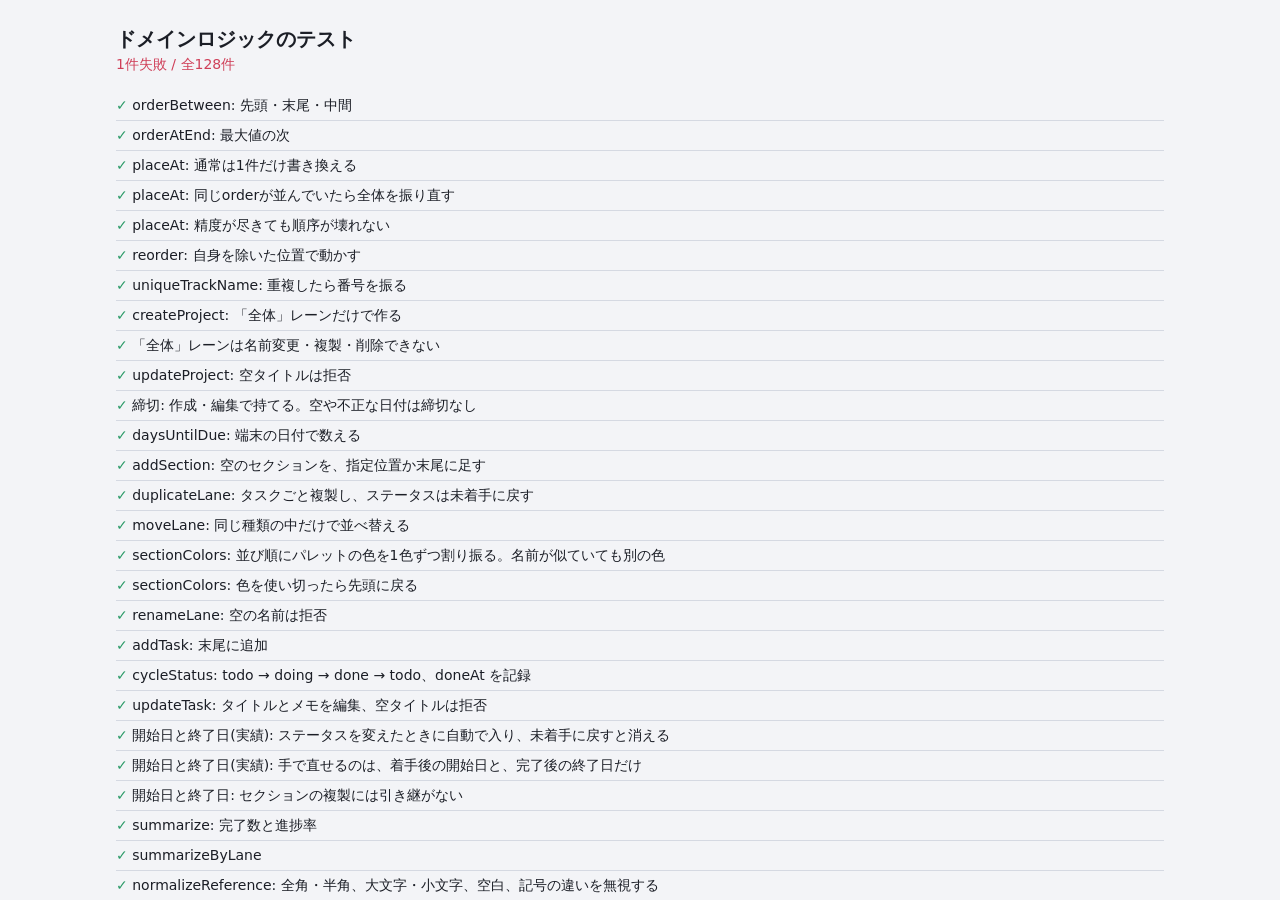
<file: test.html>
<!DOCTYPE html>
<html lang="ja">
<head>
   <meta charset="utf-8">
   <meta name="viewport" content="width=device-width, initial-scale=1">
   <!-- 個人用なので、検索エンジンに載せない -->
   <meta name="robots" content="noindex, nofollow, noarchive">
   <title>ドメインロジックのテスト</title>
   <link rel="icon" href="data:,">
   <link rel="stylesheet" href="css/tokens.css">
   <link rel="stylesheet" href="css/base.css">
   <style>
      .results { list-style: none; margin: var(--space-4) 0 0; padding: 0; }
      .results li { padding: var(--space-1) 0; border-bottom: 1px solid var(--border); }
      .results .ok::before { content: "✓ "; color: var(--done); }
      .results .fail::before { content: "✗ "; color: var(--danger); }
      .results pre { margin: var(--space-1) 0 0 var(--space-4); color: var(--danger); white-space: pre-wrap; }
   </style>
</head>
<body>
   <main id="app">
      <div class="page">
         <h1 class="page-title">ドメインロジックのテスト</h1>
         <p id="summary" class="muted">実行中…</p>
         <ul id="results" class="results"></ul>
      </div>
   </main>
   <script type="module">
      import { run } from './test/domain.test.js';

      const results = await run();
      const list = document.getElementById('results');
      for (const r of results) {
         const li = document.createElement('li');
         li.className = r.ok ? 'ok' : 'fail';
         li.append(r.name);
         if (!r.ok) {
            const pre = document.createElement('pre');
            pre.textContent = r.error;
            li.append(pre);
         }
         list.append(li);
      }
      const failed = results.filter((r) => !r.ok).length;
      const summary = document.getElementById('summary');
      summary.textContent = failed ? `${failed}件失敗 / 全${results.length}件` : `全${results.length}件 成功`;
      summary.style.color = failed ? 'var(--danger)' : 'var(--done)';
   </script>
</body>
</html>
</file>
<file: css/tokens.css>
/* 色・余白などのCSS変数。
   ダークモードは、設定のUIテーマ(<html data-theme>。js/theme.js)で決め、
   「システム」(属性なし)のときは prefers-color-scheme に合わせる。 */
:root {
   color-scheme: light dark;

   --font: "Noto Sans JP", system-ui, -apple-system, "Segoe UI", "Hiragino Sans", "Yu Gothic UI", Meiryo, sans-serif;

   --bg: #f3f4f7;
   --surface: #ffffff;
   --surface-2: #e9ebf0;
   --border: #d5d9e2;
   --text: #1b1e26;
   --text-muted: #636b7c;

   --accent: #4660e0;
   --accent-contrast: #ffffff;
   --accent-soft: #e3e8ff;
   --danger: #cf3f58;
   --done: #2c9a68;
   --doing: #d98200;
   --doing-soft: #fff1d6;

   --shadow-1: 0 1px 2px rgb(0 0 0 / 0.08);
   --shadow-2: 0 8px 28px rgb(0 0 0 / 0.18);

   --space-1: 4px;
   --space-2: 8px;
   --space-3: 12px;
   --space-4: 16px;
   --space-5: 24px;
   --space-6: 32px;

   --radius: 8px;
   --radius-sm: 5px;

   --lane-width: 280px;
   --drawer-width: 380px;
}

/* ダークの値は2か所に同じものを書く(media の中と外で同じセレクタにまとめられないため)。変えるときは両方直す */
@media (prefers-color-scheme: dark) {
   :root:not([data-theme="light"]) {
      --bg: #14161b;
      --surface: #1e2129;
      --surface-2: #2a2e39;
      --border: #363b48;
      --text: #e7e9ee;
      --text-muted: #9aa2b3;

      --accent: #8498ff;
      --accent-contrast: #10131c;
      --accent-soft: #2a3157;
      --danger: #ff7087;
      --done: #4cc38c;
      --doing: #ffb340;
      --doing-soft: #3b2f17;

      --shadow-1: 0 1px 2px rgb(0 0 0 / 0.4);
      --shadow-2: 0 8px 28px rgb(0 0 0 / 0.55);
   }
}

:root[data-theme="dark"] {
   color-scheme: dark;

   --bg: #14161b;
   --surface: #1e2129;
   --surface-2: #2a2e39;
   --border: #363b48;
   --text: #e7e9ee;
   --text-muted: #9aa2b3;

   --accent: #8498ff;
   --accent-contrast: #10131c;
   --accent-soft: #2a3157;
   --danger: #ff7087;
   --done: #4cc38c;
   --doing: #ffb340;
   --doing-soft: #3b2f17;

   --shadow-1: 0 1px 2px rgb(0 0 0 / 0.4);
   --shadow-2: 0 8px 28px rgb(0 0 0 / 0.55);
}

:root[data-theme="light"] {
   color-scheme: light;
}
</file>
<file: css/base.css>
*,
*::before,
*::after {
   box-sizing: border-box;
}

html,
body {
   height: 100%;
}

body {
   margin: 0;
   display: flex;
   flex-direction: column;
   background: var(--bg);
   color: var(--text);
   font-family: var(--font);
   font-size: 14px;
   line-height: 1.5;
}

h1,
h2,
h3,
p {
   margin: 0;
}

a {
   color: var(--accent);
}

button,
input,
select,
textarea {
   font: inherit;
   color: inherit;
}

[hidden] {
   display: none !important;
}

/* Supabase に保存しているときの、オフラインのお知らせ(js/ui/connectionBanner.js) */
.offline-banner {
   flex: none;
   display: flex;
   align-items: center;
   gap: var(--space-2);
   padding: var(--space-2) var(--space-4);
   background: var(--doing-soft);
   color: var(--text);
   border-bottom: 1px solid var(--doing);
}

.offline-banner .icon {
   flex: none;
   color: var(--doing);
}

#app {
   flex: 1;
   min-height: 0;
   overflow: auto;
}

/* ---- ページ共通 ---- */

.page {
   max-width: 1080px;
   margin: 0 auto;
   padding: var(--space-5) var(--space-4);
}

/* 狭い画面で入り切らないときは、見出しを潰さずにボタンを次の行へ送る */
.page-head {
   display: flex;
   flex-wrap: wrap;
   align-items: center;
   justify-content: space-between;
   gap: var(--space-3);
   margin-bottom: var(--space-4);
}

.page-head-group {
   display: flex;
   flex-wrap: wrap;
   align-items: center;
   gap: var(--space-2);
}

.page-head > .page-title {
   white-space: nowrap;
}

.page-lead {
   margin-bottom: var(--space-4);
   font-size: 13px;
}

.page-title {
   font-size: 20px;
}

.muted {
   color: var(--text-muted);
}

.empty {
   padding: var(--space-6) var(--space-4);
   text-align: center;
   color: var(--text-muted);
}

.error-box {
   margin: var(--space-5) auto;
   max-width: 640px;
   padding: var(--space-4);
   border: 1px solid var(--danger);
   border-radius: var(--radius);
   background: var(--surface);
   white-space: pre-wrap;
}

.card {
   background: var(--surface);
   border: 1px solid var(--border);
   border-radius: var(--radius);
   box-shadow: var(--shadow-1);
}

/* ---- ボタン・入力 ---- */

.btn {
   display: inline-flex;
   align-items: center;
   justify-content: center;
   gap: var(--space-1);
   padding: 6px var(--space-3);
   border: 1px solid var(--border);
   border-radius: var(--radius-sm);
   background: var(--surface);
   cursor: pointer;
   white-space: nowrap;
}

/* リンク(a)で作ったボタンも、button と同じ見た目にする。.btn-icon などの色が勝つように、詳細度は .btn と同じにする */
:where(a).btn {
   color: var(--text);
   text-decoration: none;
}

.btn:hover {
   background: var(--surface-2);
}

.btn:disabled {
   opacity: 0.5;
   cursor: default;
}

.btn-primary {
   border-color: var(--accent);
   background: var(--accent);
   color: var(--accent-contrast);
   font-weight: 600;
}

.btn-primary:hover {
   background: var(--accent);
   filter: brightness(1.1);
}

.btn-danger {
   border-color: var(--danger);
   color: var(--danger);
}

.btn-ghost {
   border-color: transparent;
   background: transparent;
}

.btn-icon {
   width: 28px;
   height: 28px;
   padding: 0;
   border-color: transparent;
   background: transparent;
   color: var(--text-muted);
   line-height: 1;
}

/* ボタングループ。働きの近いボタンを1つの枠にまとめ、間を区切り線にする(角は両端だけ丸める) */
.btn-group {
   display: inline-flex;
   flex: none;
}

.btn-group > .btn {
   border-color: var(--border);
   border-radius: 0;
   background: var(--surface);
}

.btn-group > .btn + .btn {
   margin-left: -1px; /* 隣り合う枠線を1本に重ねる */
}

.btn-group > .btn:first-child {
   border-radius: var(--radius-sm) 0 0 var(--radius-sm);
}

.btn-group > .btn:last-child {
   border-radius: 0 var(--radius-sm) var(--radius-sm) 0;
}

/* 押している・フォーカスしているボタンの枠線は、隣の枠線より上に出す */
.btn-group > .btn[aria-pressed="true"],
.btn-group > .btn:focus-visible {
   position: relative;
   z-index: 1;
}

.input,
.select,
.textarea {
   width: 100%;
   padding: 6px var(--space-2);
   border: 1px solid var(--border);
   border-radius: var(--radius-sm);
   background: var(--surface);
}

.textarea {
   min-height: 96px;
   resize: vertical;
}

:is(.btn, .input, .select, .textarea, a, button, input):focus-visible {
   outline: 2px solid var(--accent);
   outline-offset: 1px;
}

.field {
   display: flex;
   flex-direction: column;
   gap: var(--space-1);
   margin-bottom: var(--space-3);
}

.field-label {
   font-size: 12px;
   font-weight: 600;
   color: var(--text-muted);
}

.field-check {
   flex-direction: row;
   align-items: center;
   gap: var(--space-2);
}

/* ---- 進捗バー ---- */

.progress {
   height: 6px;
   border-radius: 3px;
   background: var(--surface-2);
   overflow: hidden;
}

.progress > span {
   display: block;
   height: 100%;
   background: var(--done);
   transition: width 0.2s;
}

/* ---- ダイアログ ---- */

.dialog {
   width: min(440px, calc(100vw - 32px));
   padding: 0;
   border: 1px solid var(--border);
   border-radius: var(--radius);
   background: var(--surface);
   color: var(--text);
   box-shadow: var(--shadow-2);
}

/* 中身の多いダイアログ(音色の一覧のドロップダウンを、欄の幅で広く出すトラックの音など) */
.dialog.is-wide {
   width: min(760px, calc(100vw - 32px));
}

.dialog::backdrop {
   background: rgb(0 0 0 / 0.45);
}

.dialog-form {
   padding: var(--space-4) var(--space-4) 0;
}

.dialog-title {
   margin-bottom: var(--space-3);
   font-size: 16px;
}

.dialog-message {
   margin-bottom: var(--space-3);
   white-space: pre-wrap;
}

/* 中身が長くてダイアログがスクロールしても、ボタンはいつも下に見えているようにする(dialog 要素がスクロールの入れ物) */
.dialog-actions {
   position: sticky;
   bottom: 0;
   z-index: 1;
   display: flex;
   justify-content: flex-end;
   gap: var(--space-2);
   margin-top: var(--space-1);
   padding: var(--space-3) 0 var(--space-4);
   background: var(--surface);
}

/* 選ぶダイアログ(choiceDialog)のボタン。横幅いっぱいに縦に並べ、押せない理由はボタンの下に出す */
.dialog-choices {
   display: flex;
   flex-direction: column;
   gap: var(--space-2);
}

.dialog-choice .btn {
   width: 100%;
}

.dialog-choice-note {
   margin-top: var(--space-1);
   font-size: 12px;
}

/* ---- メニュー ---- */

.menu {
   position: fixed;
   z-index: 60;
   min-width: 160px;
   padding: var(--space-1);
   border: 1px solid var(--border);
   border-radius: var(--radius);
   background: var(--surface);
   box-shadow: var(--shadow-2);
   /* 画面より長いメニュー(スマホの横持ちのオニオンスキンのトラックなど)は、中でスクロールする */
   max-height: calc(100dvh - 16px);
   overflow-y: auto;
   overscroll-behavior: contain;
}

.menu-item {
   display: block;
   width: 100%;
   padding: 6px var(--space-3);
   border: 0;
   border-radius: var(--radius-sm);
   background: transparent;
   text-align: left;
   cursor: pointer;
}

.menu-item:hover,
.menu-item:focus-visible {
   background: var(--surface-2);
}

.menu-item.is-danger {
   color: var(--danger);
}

/* チェックの付く項目。外れているときもチェックの幅を空けて、名前の位置を揃える */
.menu-item.is-check {
   display: flex;
   align-items: center;
   gap: var(--space-2);
}

.menu-check {
   display: inline-flex;
   flex: none;
   width: 14px;
   color: var(--accent);
}

.menu-item[aria-checked="false"] .menu-check {
   visibility: hidden;
}

/* ---- トースト ---- */

#toast-root {
   position: fixed;
   left: 50%;
   bottom: var(--space-5);
   z-index: 80;
   display: flex;
   flex-direction: column;
   align-items: center;
   gap: var(--space-2);
   transform: translateX(-50%);
   pointer-events: none;
}

.toast {
   display: flex;
   align-items: center;
   gap: var(--space-3);
   max-width: calc(100vw - 32px);
   padding: var(--space-2) var(--space-2) var(--space-2) var(--space-4);
   border-radius: var(--radius);
   background: var(--text);
   color: var(--bg);
   box-shadow: var(--shadow-2);
   pointer-events: auto;
}

.toast-action {
   padding: 4px var(--space-3);
   border: 0;
   border-radius: var(--radius-sm);
   background: transparent;
   color: inherit;
   font-weight: 700;
   text-decoration: underline;
   cursor: pointer;
}

.toast:not(:has(.toast-action)) {
   padding-right: var(--space-4);
}

/* 通信に時間が掛かっている操作の「処理中」。トーストの上に重ねて出す */
.toast-progress {
   padding: var(--space-2) var(--space-4);
}

.toast-progress .icon {
   animation: toast-spin 0.9s linear infinite;
}

@keyframes toast-spin {
   to {
      transform: rotate(360deg);
   }
}

@media (prefers-reduced-motion: reduce) {
   .toast-progress .icon {
      animation: none;
   }
}

/* ---- スマホ ---- */

@media (max-width: 720px) {
   .page {
      padding: var(--space-4) var(--space-3);
   }

   /* iOSは16px未満の入力欄にフォーカスすると画面を拡大するので、それを避ける */
   .input,
   .select,
   .textarea {
      font-size: 16px;
   }
}

/* ---- アイコン(Lucide) ---- */

.icon {
   flex: none;
   display: block;
}

/* ---- 締切 ---- */

.due {
   display: inline-flex;
   align-items: center;
   gap: var(--space-1);
   color: var(--text-muted);
   font-size: 12px;
   white-space: nowrap;
}

.due.is-soon {
   color: var(--doing);
   font-weight: 600;
}

.due.is-overdue {
   color: var(--danger);
   font-weight: 600;
}

/* ---- ログイン ---- */

.login-page {
   display: grid;
   place-items: start center;
   padding: var(--space-6) var(--space-4);
}

.login-card {
   width: min(460px, 100%);
   padding: var(--space-5);
}

.login-title {
   margin-bottom: var(--space-2);
   font-size: 20px;
}

.login-lead {
   margin-bottom: var(--space-4);
   font-size: 13px;
}

.login-error {
   margin-bottom: var(--space-3);
   padding: var(--space-2) var(--space-3);
   border: 1px solid var(--danger);
   border-radius: var(--radius-sm);
   color: var(--danger);
   font-size: 13px;
}

.login-actions {
   display: flex;
   flex-wrap: wrap;
   align-items: center;
   gap: var(--space-2);
   margin-top: var(--space-4);
}

.error-actions {
   display: flex;
   gap: var(--space-2);
   margin-top: var(--space-3);
}
</file>
